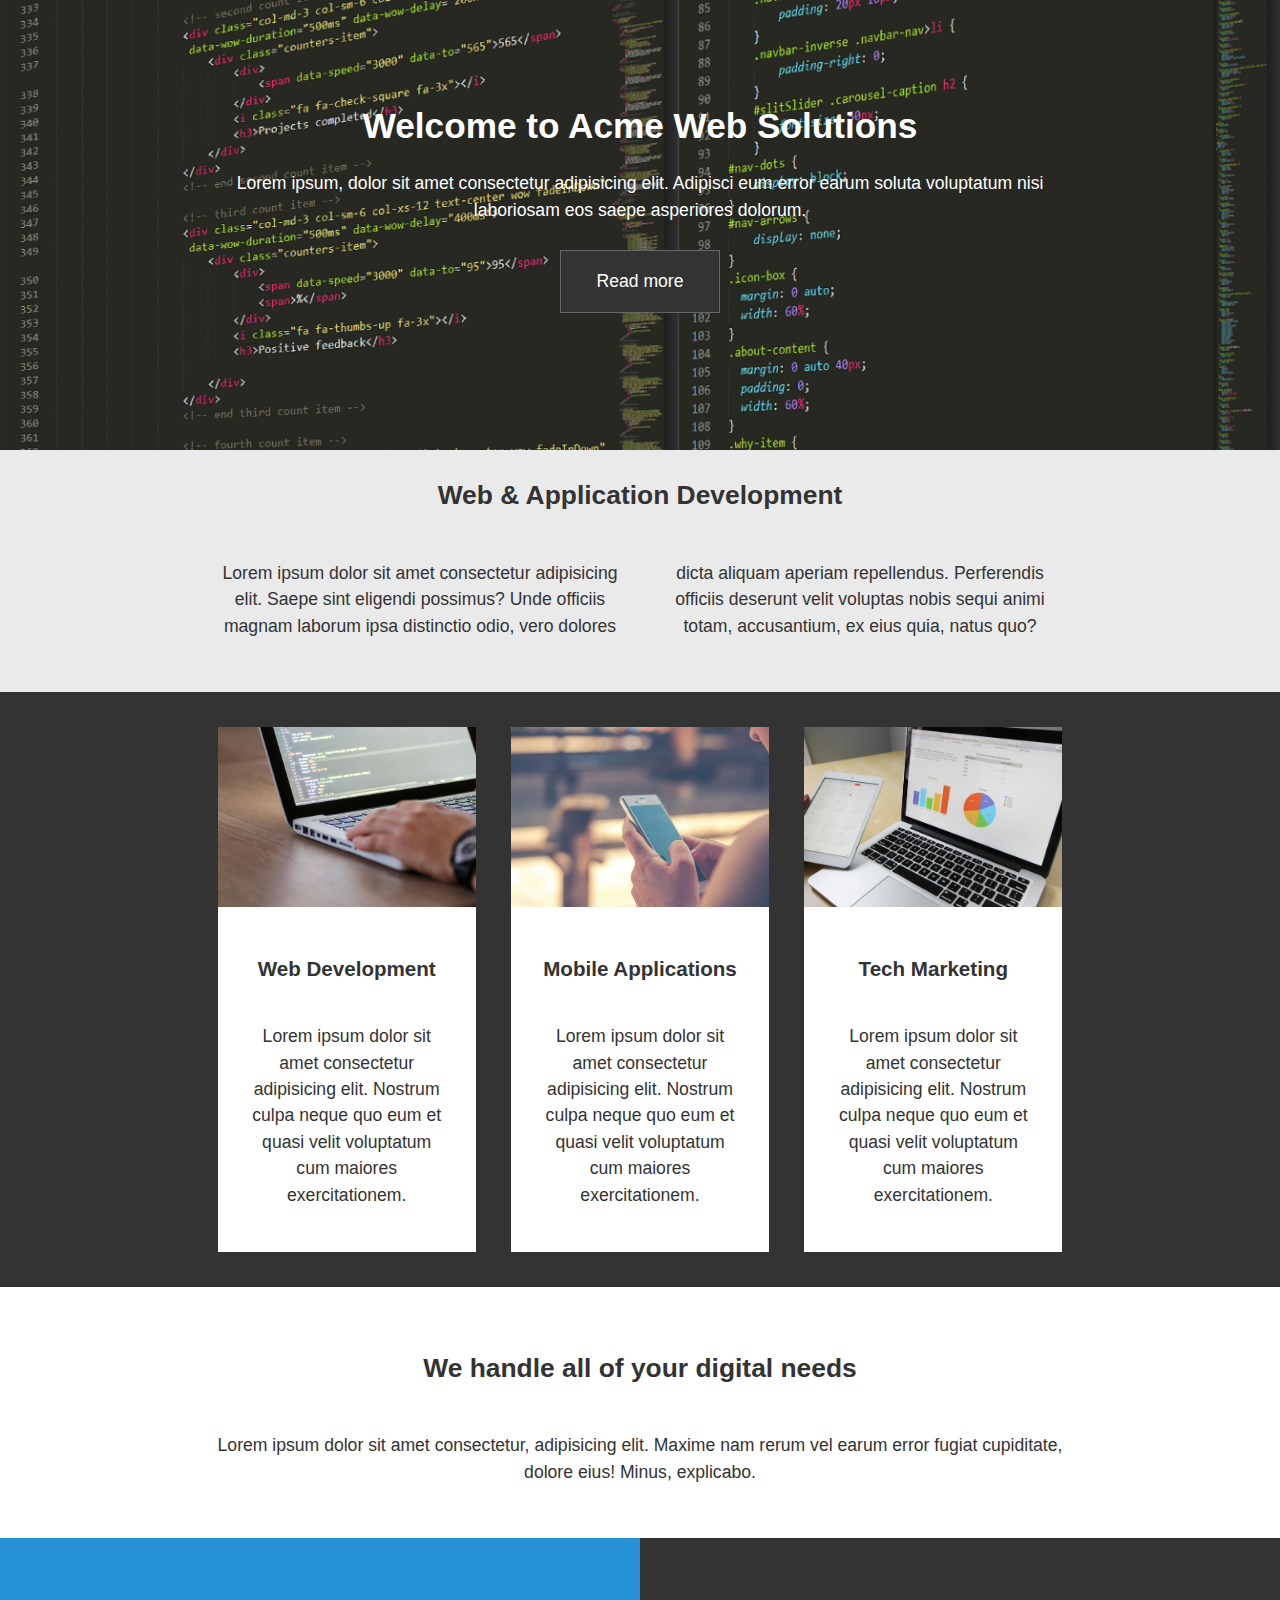
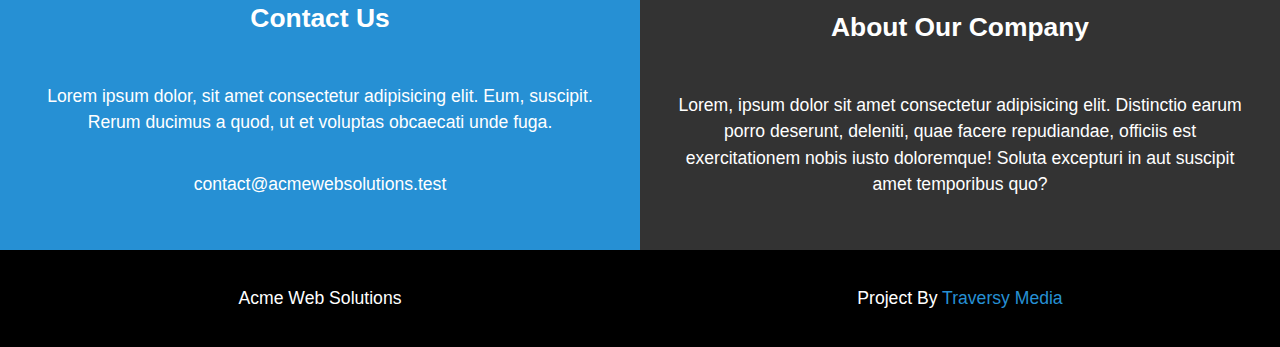
<file: index.html>
<!DOCTYPE html>
<html lang="en">

<head>
    <meta charset="UTF-8">
    <meta name="viewport" content="width=device-width, initial-scale=1.0">
    <link rel="stylesheet" href="./assets/css/style.css">
    <title>Web Solutions</title>
</head>

<body>
    <header>
        <div class="hero-content">
            <div class="hero-greetings container">
                <h1>Welcome to Acme Web Solutions</h1>
                <p>Lorem ipsum, dolor sit amet consectetur adipisicing elit. Adipisci eum error earum soluta voluptatum
                    nisi laboriosam eos saepe asperiores dolorum.</p>
                <a href="#direction" class="button">Read more</a>
            </div>
        </div>
    </header>

    <main>
        <section id="description">
            <div class="main-content">
                <h2>Web & Application Development</h2>

                <div class="content-text text0  container">
                    <p class="left-column">Lorem ipsum dolor sit amet consectetur adipisicing elit. Saepe sint eligendi
                        possimus? Unde officiis magnam laborum ipsa distinctio odio, vero dolores</p>
                    <p class="right-column">dicta aliquam aperiam repellendus. Perferendis officiis deserunt velit
                        voluptas nobis sequi animi totam, accusantium, ex eius quia, natus quo?</p>
                </div>
            </div>
        </section>

        <section id="direction">
            <ul class="text0 container">
                <li class="direction-item">
                    <div class="item-img bg-1"></div>
                    <div class="direction-content">
                        <h3 class="item-title">Web Development</h3>
                        <p>Lorem ipsum dolor sit amet consectetur adipisicing elit. Nostrum culpa neque quo eum et quasi
                            velit voluptatum cum maiores exercitationem.
                        </p>
                    </div>
                </li>
                <li class="direction-item">
                    <div class="item-img bg-2"></div>
                    <div class="direction-content">
                        <h3 class="item-title">Mobile Applications</h3>
                        <p>Lorem ipsum dolor sit amet consectetur adipisicing elit. Nostrum culpa neque quo eum et quasi
                            velit voluptatum cum maiores exercitationem.
                        </p>
                    </div>
                </li>
                <li class="direction-item">
                    <div class="item-img bg-3"></div>
                    <div class="direction-content">
                        <h3 class="item-title">Tech Marketing</h3>
                        <p>Lorem ipsum dolor sit amet consectetur adipisicing elit. Nostrum culpa neque quo eum et quasi
                            velit voluptatum cum maiores exercitationem.
                        </p>
                    </div>
                </li>
            </ul>


        </section>

        <section id="conclusion">
            <div class="container">
                <h2>We handle all of your digital needs</h2>
                <p>Lorem ipsum dolor sit amet consectetur, adipisicing elit. Maxime nam rerum vel earum error fugiat
                    cupiditate, dolore eius! Minus, explicabo.</p>
            </div>
        </section>

        <section id="company-info" class="text0">
            <div class="box bg-blue">
                <h2>Contact Us</h2>
                <p>Lorem ipsum dolor, sit amet consectetur adipisicing elit. Eum, suscipit. Rerum ducimus a quod, ut et
                    voluptas obcaecati unde fuga.</p>
                <p>contact@acmewebsolutions.test</p>
            </div>
            <div class="box">
                <h2>About Our Company</h2>
                <p>Lorem, ipsum dolor sit amet consectetur adipisicing elit. Distinctio earum porro deserunt, deleniti,
                    quae facere repudiandae, officiis est exercitationem nobis iusto doloremque! Soluta excepturi in aut
                    suscipit amet temporibus quo?</p>
            </div>
        </section>
    </main>

    <footer class="text0">
        <div class="box">Acme Web Solutions</div>
        <div class="box">
            Project By <a href="http://traversymedia.com" target="_blank">Traversy Media</a>
        </div>
    </footer>

</body>

</html>
</file>
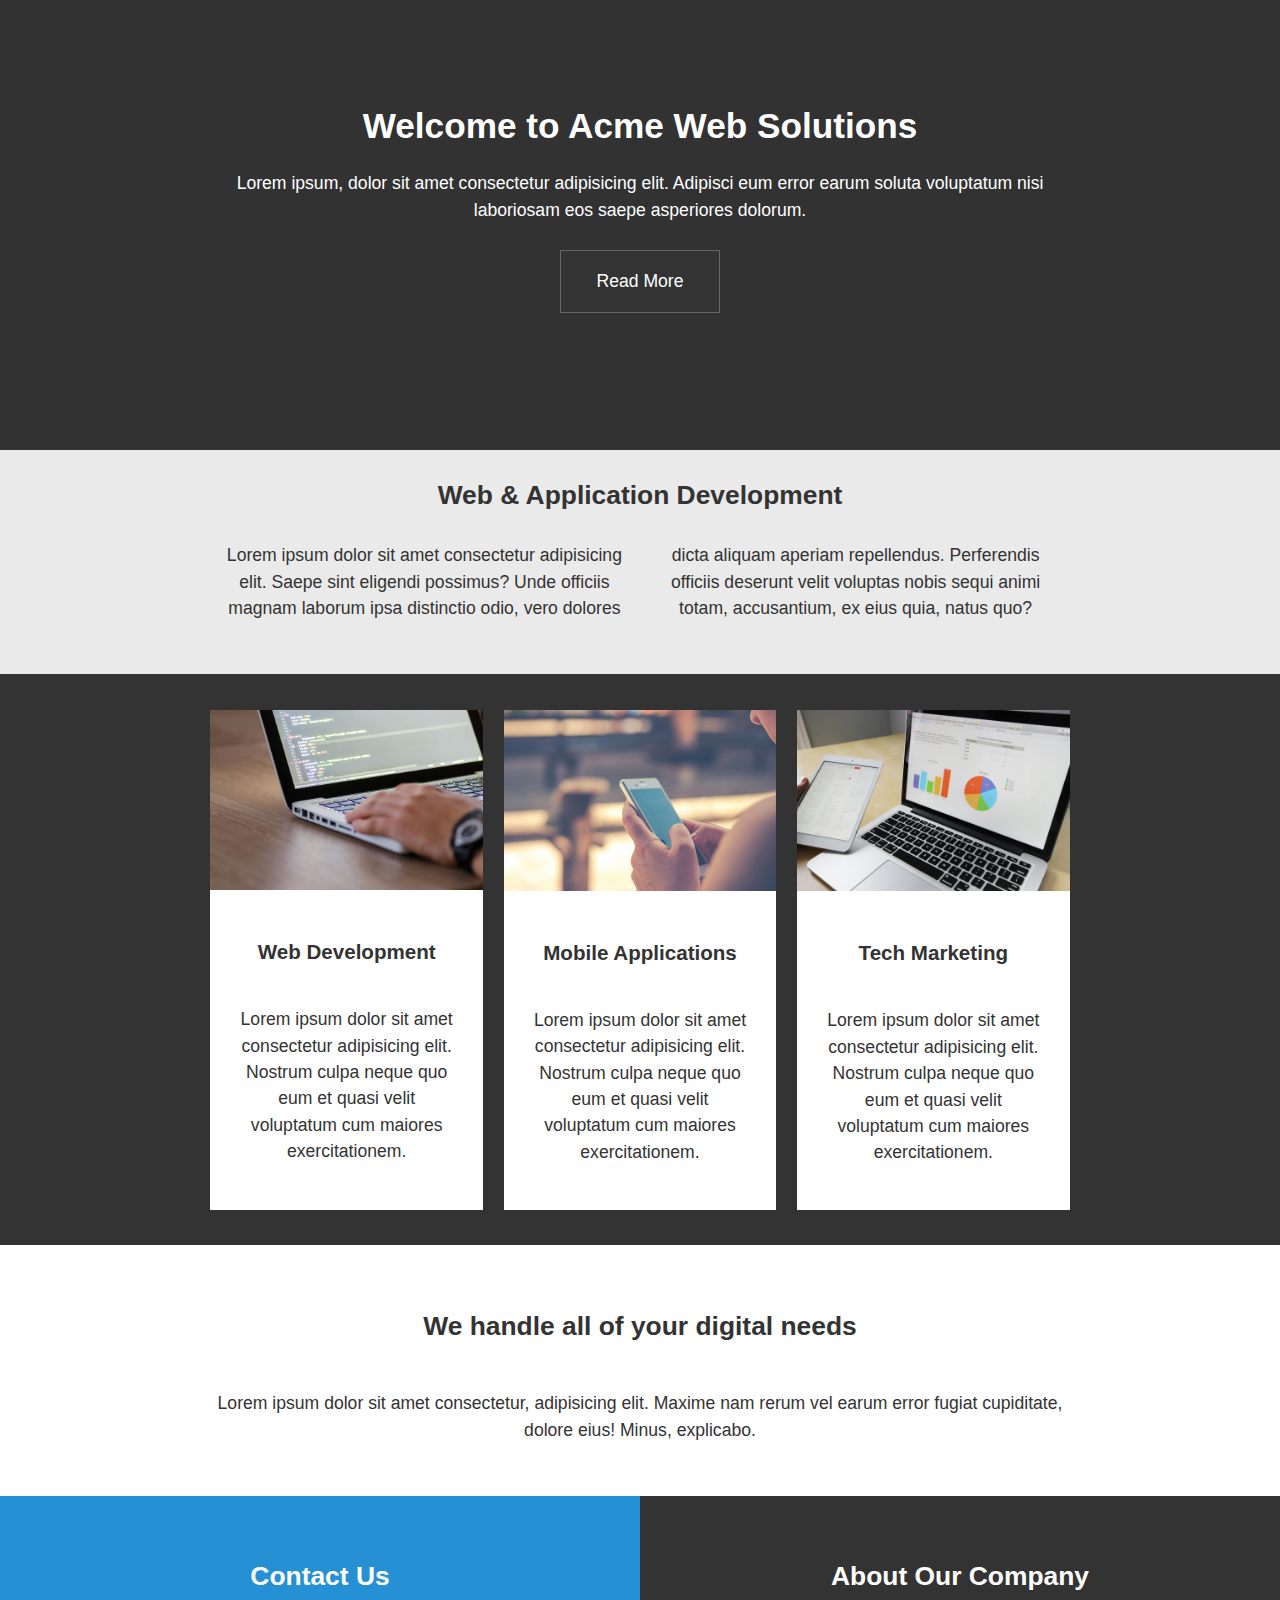
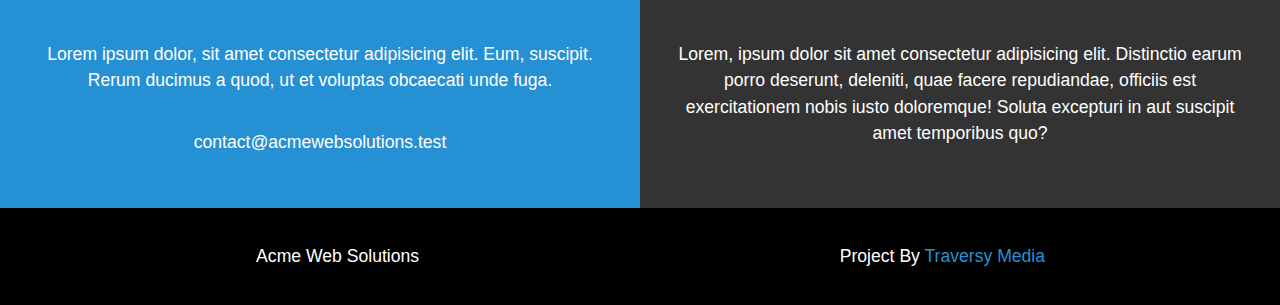
<file: assets/CSS Grid Responsive Site.html>
<!DOCTYPE html>
<!-- saved from url=(0057)https://jolly-kalam-23776e.netlify.app/cssgridresponsive/ -->
<html lang="en"><head><meta http-equiv="Content-Type" content="text/html; charset=UTF-8">
    
    <meta name="viewport" content="width=device-width, initial-scale=1.0">
    <meta http-equiv="X-UA-Compatible" content="ie=edge">
    <link rel="stylesheet" href="./CSS Grid Responsive Site_files/style.css">
    <title>CSS Grid Responsive Site</title>
</head>

<body>
    <!-- Header Showcase -->
    <header id="showcase" class="grid">
        <div class="bg-image"></div>
        <div class="content-wrap">
            <h1>Welcome to Acme Web Solutions</h1>
            <p>Lorem ipsum, dolor sit amet consectetur adipisicing elit. Adipisci eum error earum soluta voluptatum
                nisi laboriosam eos saepe asperiores dolorum.</p>
            <a href="https://jolly-kalam-23776e.netlify.app/cssgridresponsive/#section-b" class="btn">Read More</a>
        </div>
    </header>

    <!-- Main Area -->
    <main id="main">
        <!-- Section A -->
        <section id="section-a" class="grid">
            <div class="content-wrap">
                <h2 class="content-title">Web &amp; Application Development</h2>
                <div class="content-text">
                    <p>Lorem ipsum dolor sit amet consectetur adipisicing elit. Saepe sint eligendi possimus? Unde
                        officiis magnam laborum ipsa distinctio odio, vero dolores dicta aliquam aperiam repellendus.
                        Perferendis officiis deserunt velit voluptas nobis sequi
                        animi totam, accusantium, ex eius quia, natus quo?</p>
                </div>
            </div>
        </section>

        <!-- Section B -->
        <section id="section-b" class="grid">
            <ul>
                <li>
                    <div class="card">
                        <img src="./CSS Grid Responsive Site_files/pexels-photo-574077.jpeg" alt="">
                        <div class="card-content">
                            <h3 class="card-title">Web Development</h3>
                            <p>Lorem ipsum dolor sit amet consectetur adipisicing elit. Nostrum culpa neque quo eum et
                                quasi velit voluptatum cum maiores exercitationem.</p>
                        </div>
                    </div>
                </li>
                <li>
                    <div class="card">
                        <img src="./CSS Grid Responsive Site_files/pexels-photo-261628.jpeg" alt="">
                        <div class="card-content">
                            <h3 class="card-title">Mobile Applications</h3>
                            <p>Lorem ipsum dolor sit amet consectetur adipisicing elit. Nostrum culpa neque quo eum et
                                quasi velit voluptatum cum maiores exercitationem.</p>
                        </div>
                    </div>
                </li>
                <li>
                    <div class="card">
                        <img src="./CSS Grid Responsive Site_files/pexels-photo-265087.jpeg" alt="">
                        <div class="card-content">
                            <h3 class="card-title">Tech Marketing</h3>
                            <p>Lorem ipsum dolor sit amet consectetur adipisicing elit. Nostrum culpa neque quo eum et
                                quasi velit voluptatum cum maiores exercitationem.</p>
                        </div>
                    </div>
                </li>
            </ul>
        </section>

        <!-- Section C -->
        <section id="section-c" class="grid">
            <div class="content-wrap">
                <h2 class="content-title">We handle all of your digital needs</h2>
                <p>Lorem ipsum dolor sit amet consectetur, adipisicing elit. Maxime nam rerum vel earum error fugiat
                    cupiditate, dolore eius! Minus, explicabo.</p>
            </div>
        </section>

        <!-- Section D -->
        <section id="section-d" class="grid">
            <div class="box">
                <h2 class="content-title">Contact Us</h2>
                <p>Lorem ipsum dolor, sit amet consectetur adipisicing elit. Eum, suscipit. Rerum ducimus a quod, ut et
                    voluptas obcaecati unde fuga.</p>
                <p>contact@acmewebsolutions.test</p>
            </div>
            <div class="box">
                <h2 class="content-title">About Our Company</h2>
                <p>Lorem, ipsum dolor sit amet consectetur adipisicing elit. Distinctio earum porro deserunt, deleniti,
                    quae facere repudiandae, officiis est exercitationem nobis iusto doloremque! Soluta excepturi in
                    aut suscipit amet temporibus quo?</p>
            </div>
        </section>
    </main>

    <!-- Footer -->
    <footer id="main-footer" class="grid">
        <div>Acme Web Solutions</div>
        <div>Project By <a href="http://traversymedia.com/" target="_blank">Traversy Media</a></div>
    </footer>



</body></html>
</file>
<file: assets/css/style.css>
* {
  box-sizing: border-box;
}

body {
  margin: 0 auto;
  font-family: Arial, Helvetica, sans-serif;
  background: #333;
  color: #fff;
  font-size: 1.1em;
  text-align: center;
  line-height: 1.5;
}

ul {
  padding: 0;
  margin: 0;
}

.container {
  width: 100%;
  max-width: 880px;
  margin: 0 auto;
}

header {
  background: #333;
  height: 450px;
}

h1,
h2,
h3 {
  margin: 0;
  padding: 1em 0;
}

h2 {
  font-size: 1.5em;
  font-weight: bold;
}

p {
  margin: 0;
  padding: 1em 0;
}

footer {
  background-color: black;
}

.hero-content {
  background: url(../pexels-photo-248515.png);
  background-size: cover;
  background-position: center;
  background-repeat: no-repeat;
  color: #fff;
  height: 100%;
}

.hero-content h1 {
  padding-top: 100px;
  padding-bottom: 0;
  font-size: 2em;
}

.button {
  display: inline-block;
  background: #333;
  color: #fff;
  text-decoration: none;
  border: 1px solid #666;
  padding: 1em 2em;
  margin: 0.5em 0;
}

#description {
  background: #eaeaea;
  color: #333;
  padding-bottom: 2em;
}

.content-text p {
  width: 50%;
  padding: 1em 1.1em;
  font-size: 17.6px;
  display: inline-block;
  text-align: center;
}

#direction {
  padding: 2em 1em 1em;
}

.text0 {
  font-size: 0;
}

.direction-item {
  display: inline-block;
  width: calc((100% / 3) - 2em);
  padding: 0;
  margin: 0 1em;
  font-size: 17.6px;
  background-color: #fff;
  color: #333;
  margin-bottom: 1em;
}

.bg-1 {
  background-image: url(../pexels-photo-574077.jpeg);
}

.bg-2 {
  background-image: url(../pexels-photo-261628.jpeg);
}

.bg-3 {
  background-image: url(../pexels-photo-265087.jpeg);
}

.item-img {
  background-size: cover;
  background-repeat: no-repeat;
  background-position: center;
  padding-top: 180px;
  width: 100%;
  height: auto;
}

.direction-content {
  padding: 1.5em;
}

#conclusion {
  background: #fff;
  color: #333;
  padding: 2em;
}

.box {
  width: 50%;
  padding: 2em;
  font-size: 17.6px;
  display: inline-block;
  text-align: center;
  margin: 0;
}

.bg-blue {
  background: rgb(38, 144, 212);
}

.box a {
  color: rgb(38, 144, 212);
  text-decoration: none;
}
</file>
<file: assets/CSS Grid Responsive Site_files/style.css>
/* Core Styles */

body {
    margin: 0;
    font-family: Arial, Helvetica, sans-serif;
    background: #333;
    color: #fff;
    font-size: 1.1em;
    line-height: 1.5;
    text-align: center;
  }

  img {
    display: block;
    width: 100%;
    height: auto;
  }

  h1,
  h2,
  h3 {
    margin: 0;
    padding: 1em 0;
  }

  p {
    margin: 0;
    padding: 1em 0;
  }

  .btn {
    display: inline-block;
    background: #333;
    color: #fff;
    text-decoration: none;
    padding: 1em 2em;
    border: 1px solid #666;
    margin: 0.5em 0;
  }

  .btn:hover {
    background: #eaeaea;
    color: #333;
  }

  /* Header Showcase */

  #showcase {
    min-height: 450px;
    color: #fff;
    text-align: center;
  }

  #showcase .bg-image {
    position: absolute;
    background: #333
      url("https://static.pexels.com/photos/248515/pexels-photo-248515.png");
    background-position: center;
    background-repeat: no-repeat;
    background-size: cover;
    width: 100%;
    height: 450px;
    z-index: -1;
    opacity: 0.4;
  }

  #showcase h1 {
    padding-top: 100px;
    padding-bottom: 0;
  }

  #showcase .content-wrap,
  #section-a .content-wrap {
    padding: 0 1.5em;
  }

  /* Section A */

  #section-a {
    background: #eaeaea;
    color: #333;
    padding-bottom: 2em;
  }

  /* Section B */

  #section-b {
    padding: 2em 1em 1em;
  }

  #section-b ul {
    list-style: none;
    margin: 0;
    padding: 0;
  }

  #section-b li {
    margin-bottom: 1em;
    background: #fff;
    color: #333;
  }

  .card-content {
    padding: 1.5em;
  }

  /* Section C */

  #section-c {
    background: #fff;
    color: #333;
    padding: 2em;
  }

  /* Section D / Boxes */

  #section-d .box {
    padding: 2em;
    color: #fff;
  }

  #section-d .box:first-child {
    background: #2690d4;
  }

  /* Footer */

  #main-footer {
    padding: 2em;
    background: #000;
    color: #fff;
    text-align: center;
  }

  #main-footer a {
    color: #2690d4;
    text-decoration: none;
  }

  /* Media Queries */

  @media (min-width: 700px) {
    .grid {
      display: grid;
      grid-template-columns: 1fr repeat(2, minmax(auto, 25em)) 1fr;
    }

    #section-a .content-text {
      columns: 2;
      column-gap: 2em;
    }

    #section-a .content-text p {
      padding-top: 0;
    }

    .content-wrap,
    #section-b ul {
      grid-column: 2/4;
    }

    .box,
    #main-footer div {
      grid-column: span 2;
    }

    #section-b ul {
      display: flex;
      justify-content: space-around;
    }

    #section-b li {
      width: 31%;
    }
  }
</file>
